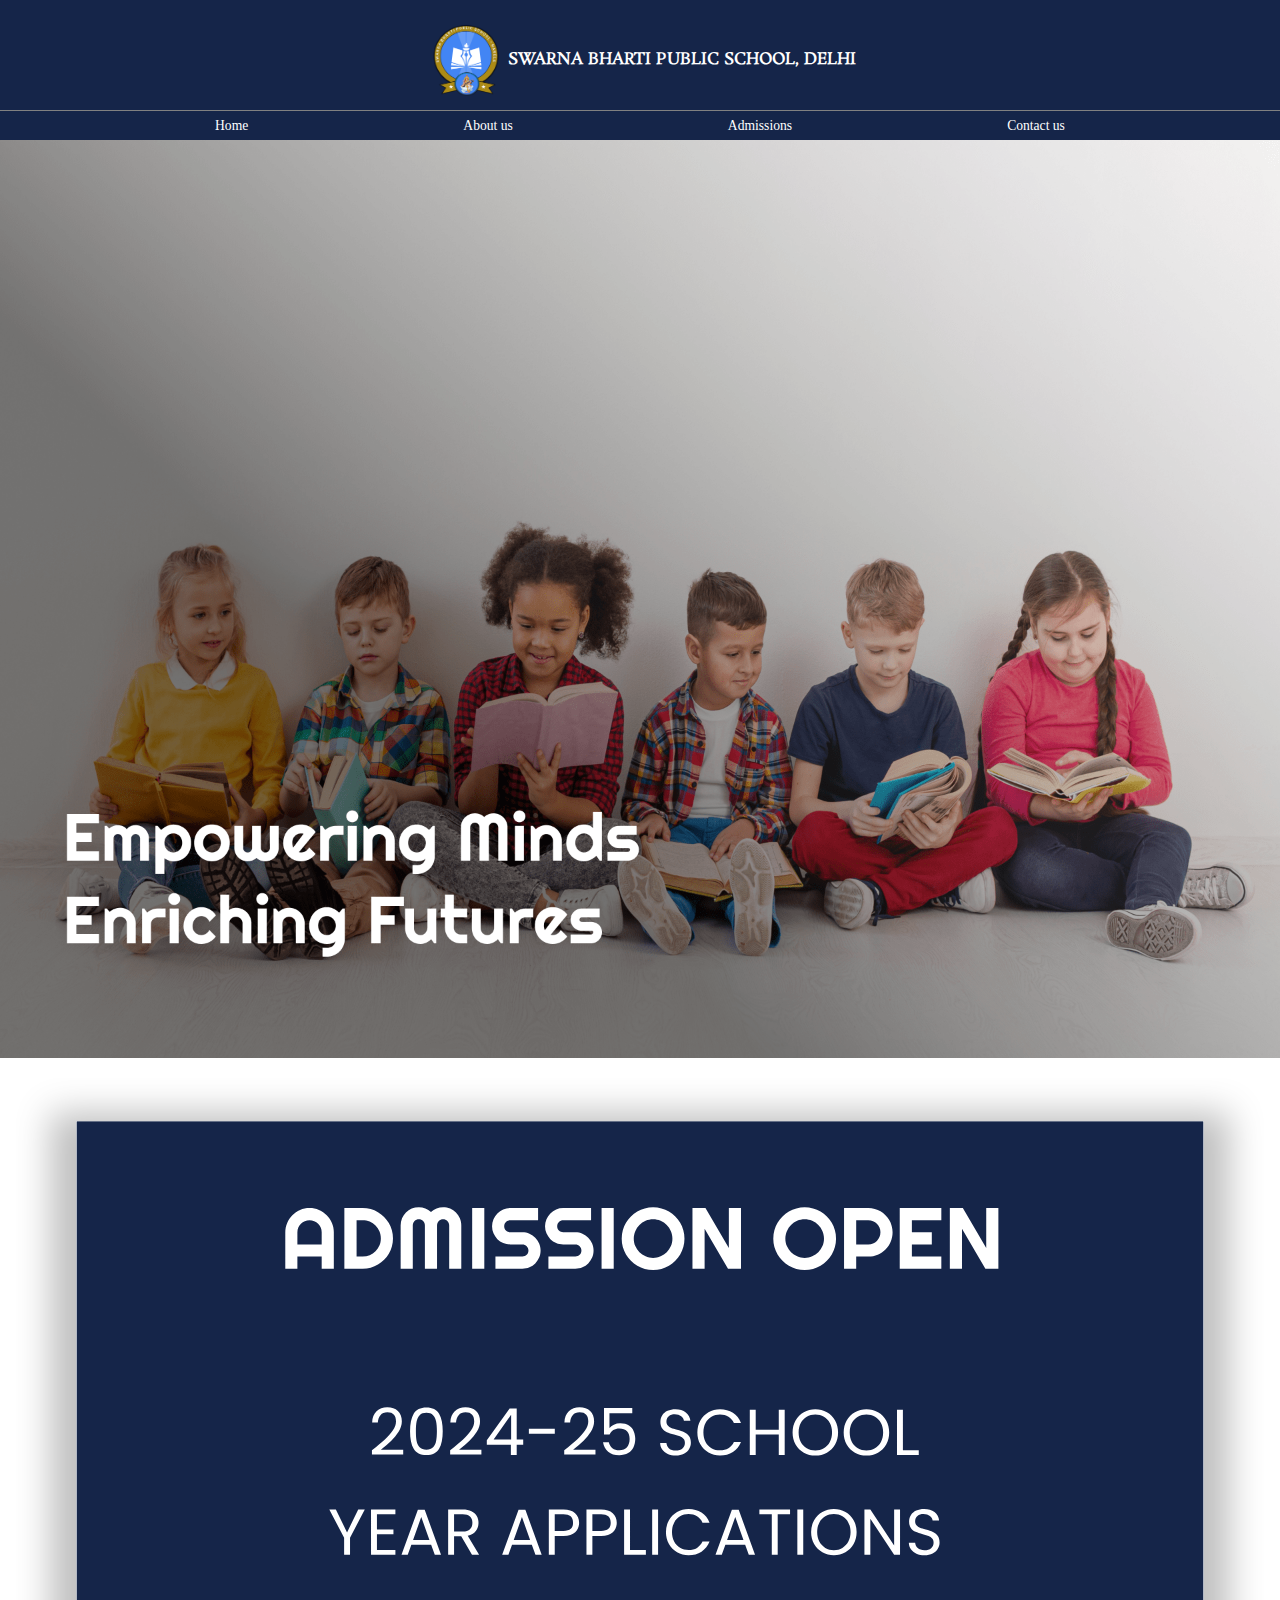
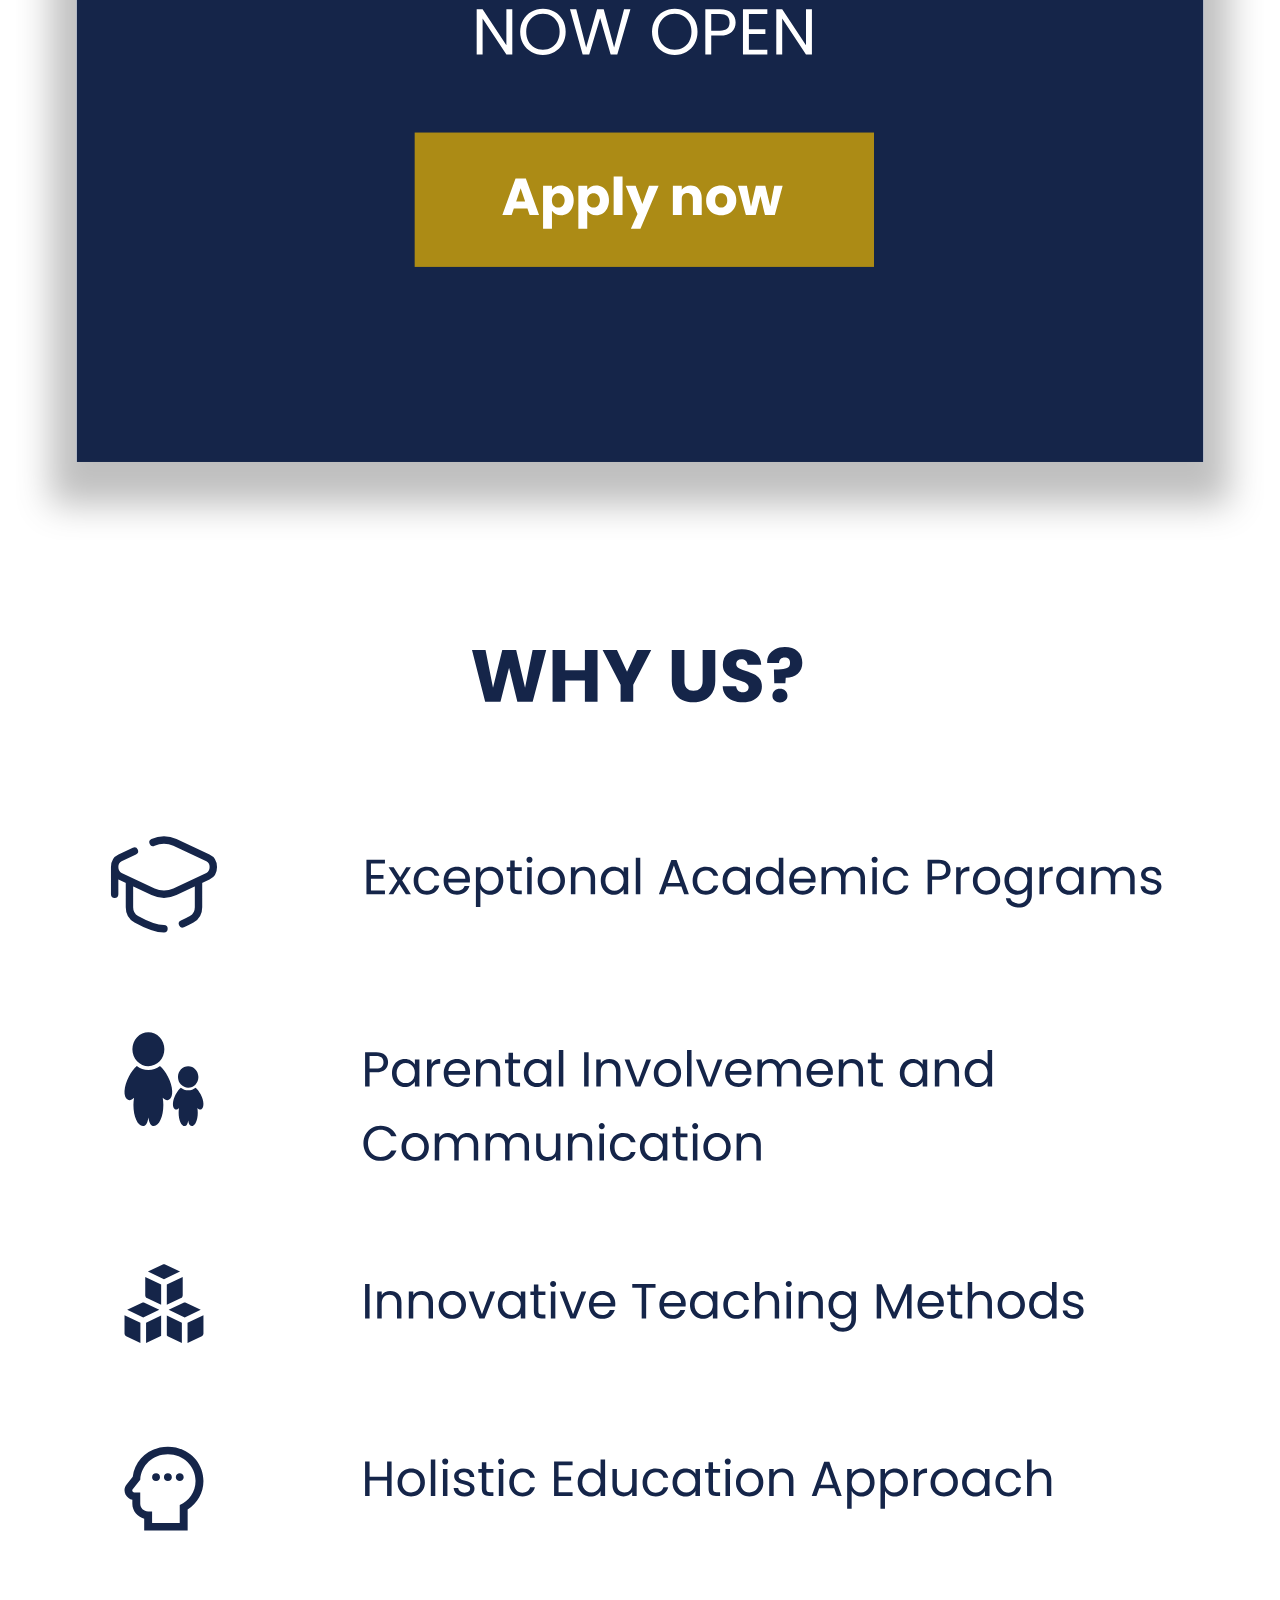
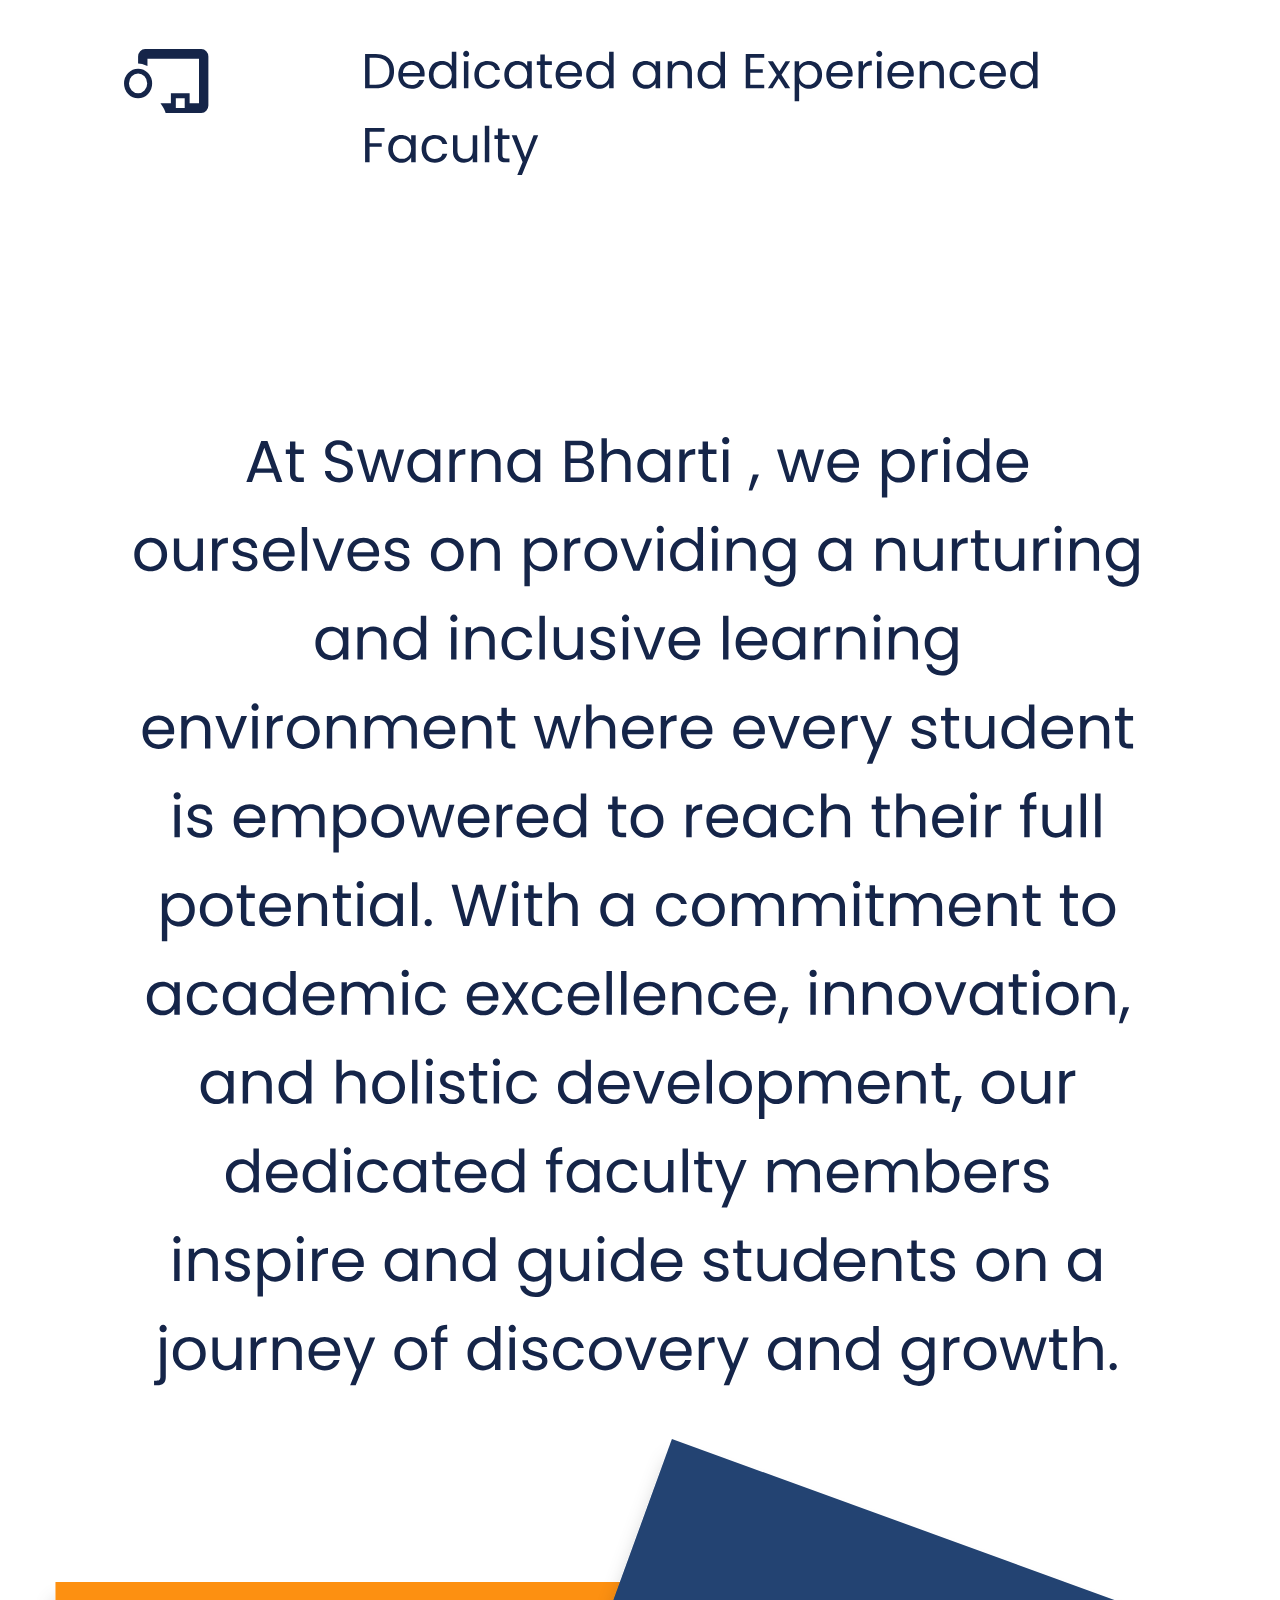
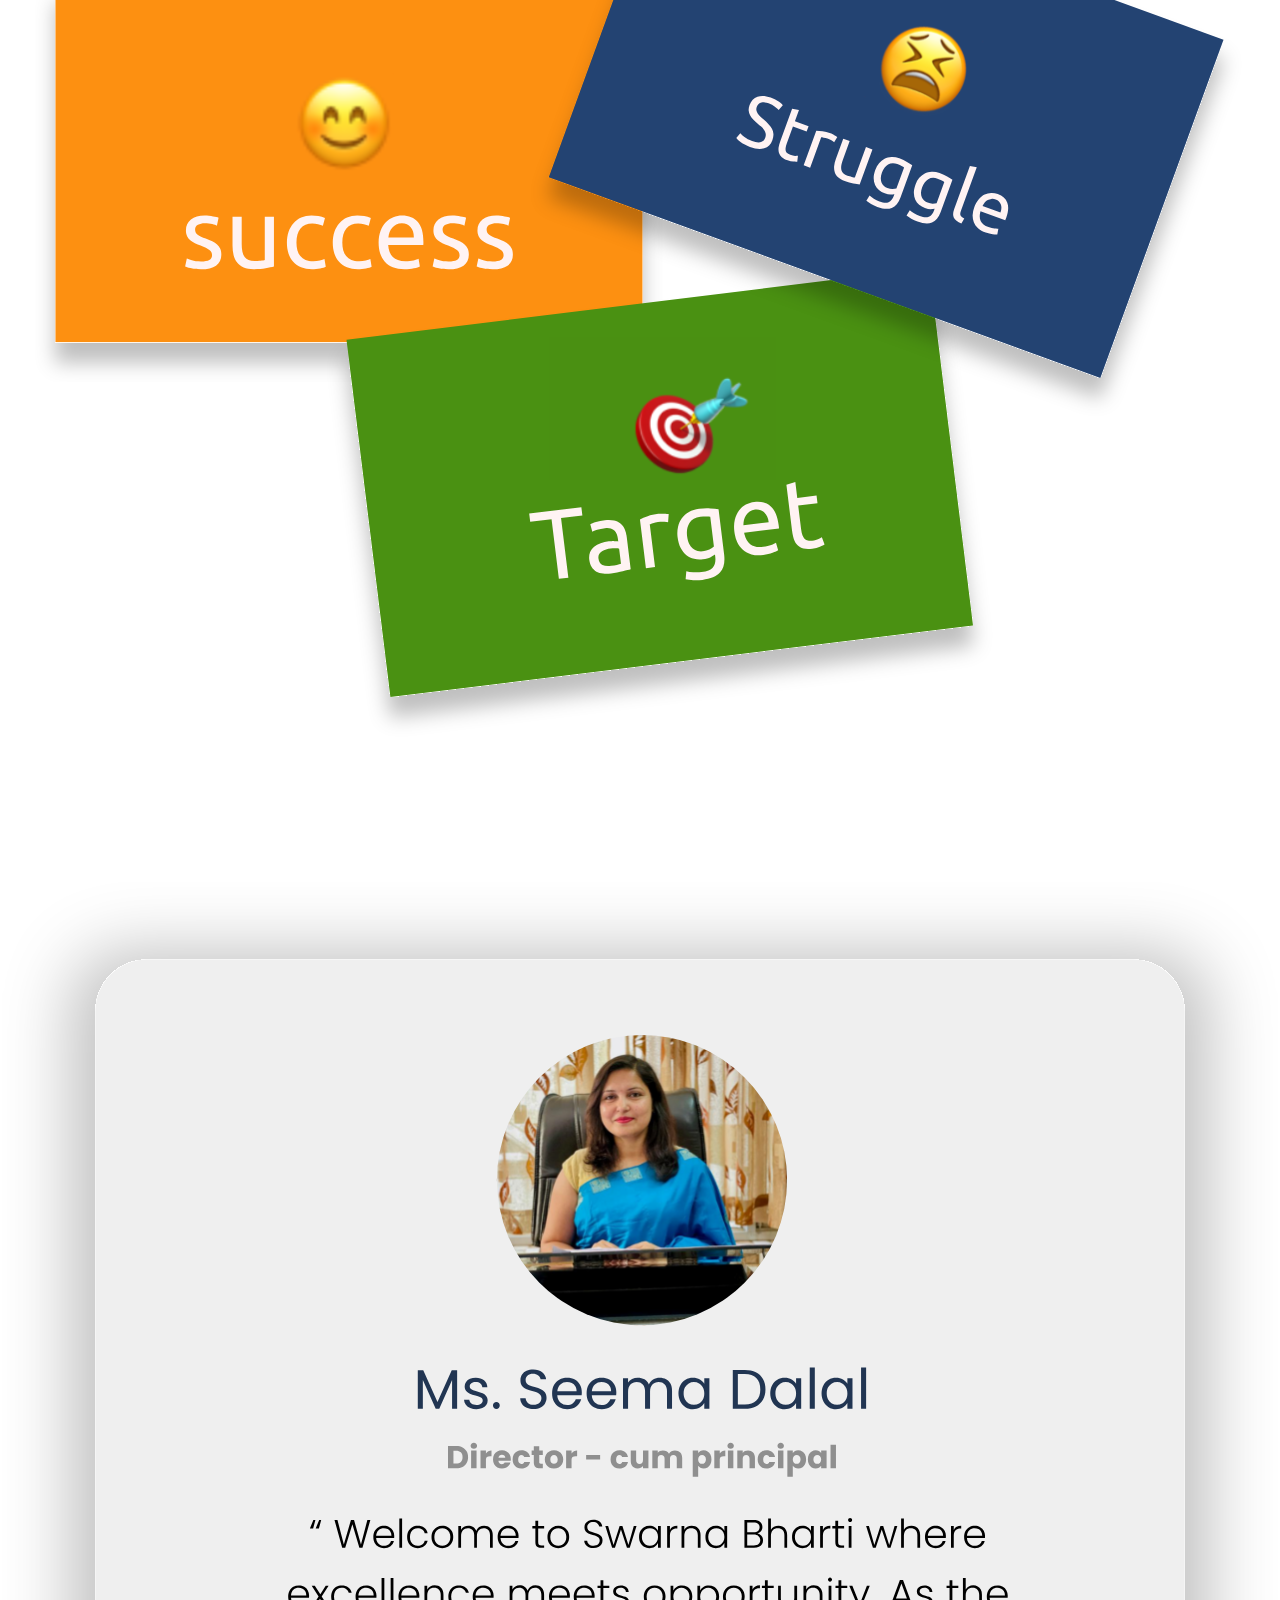
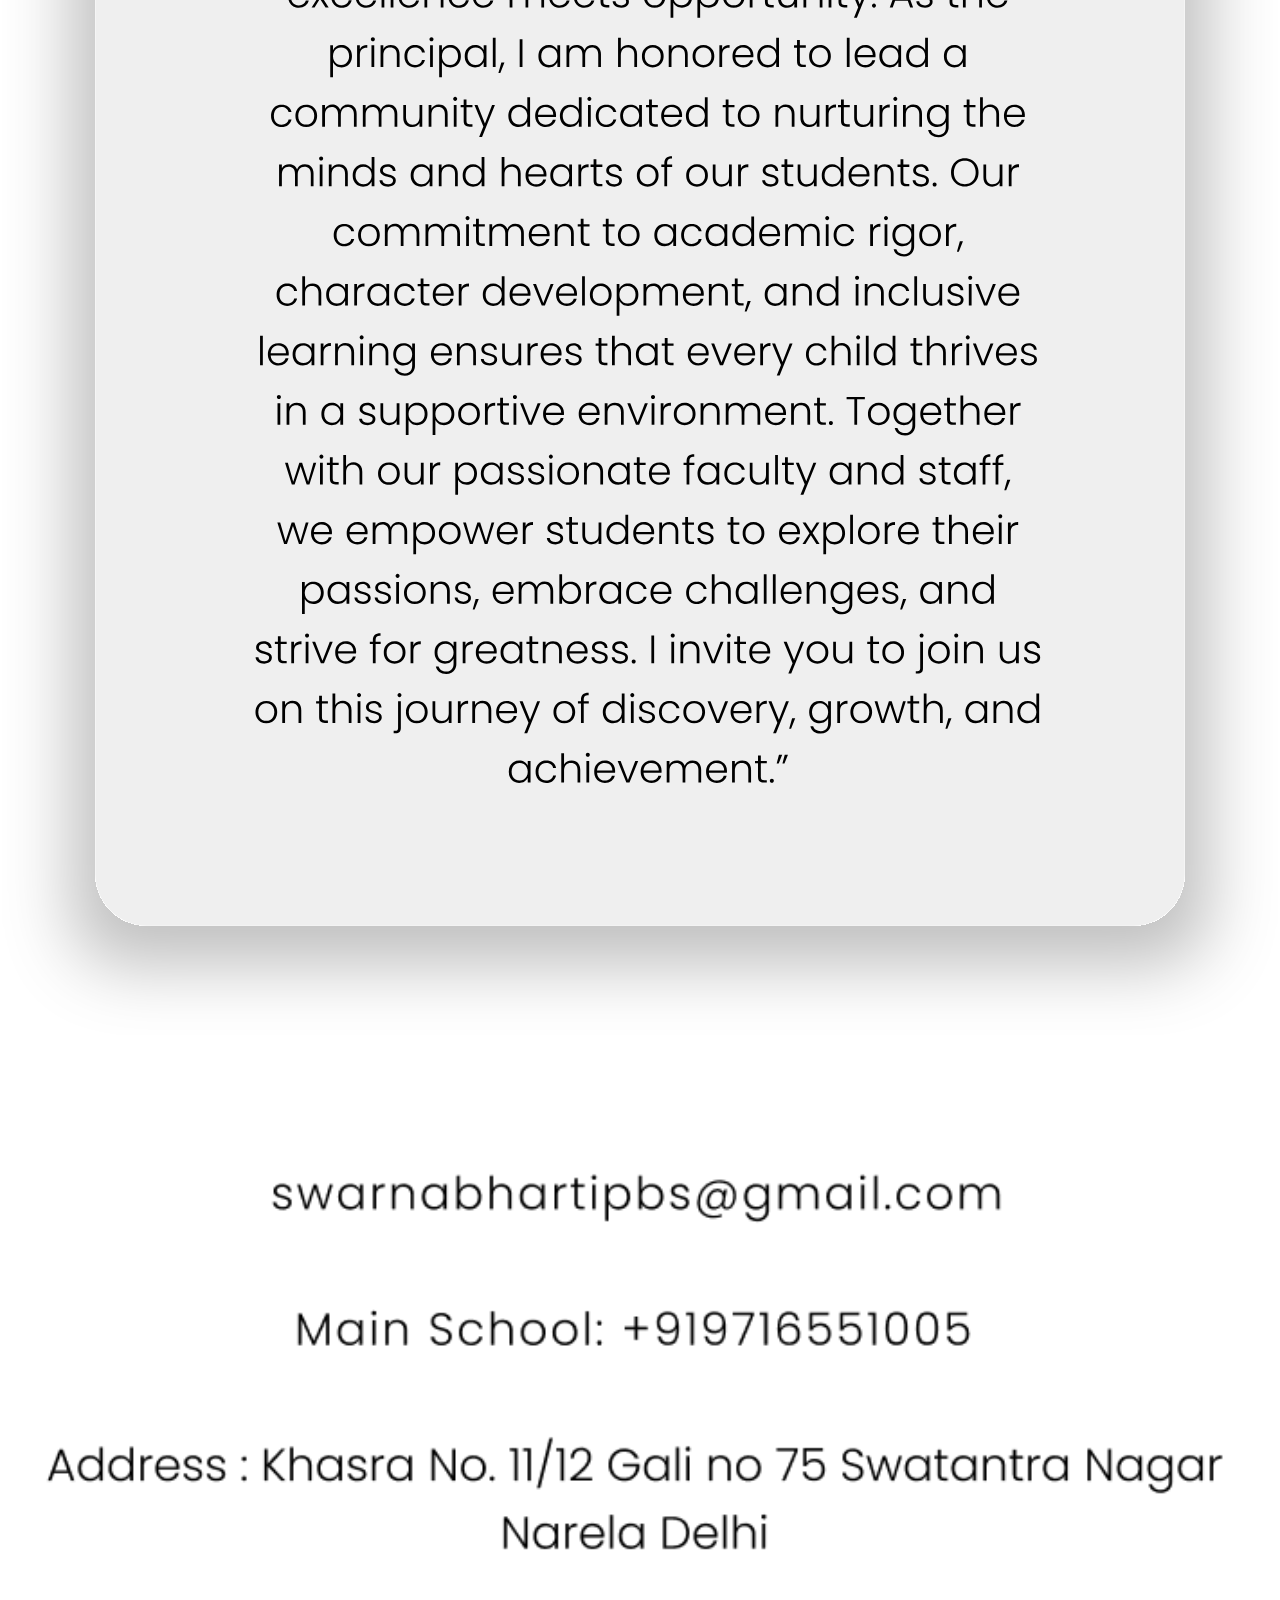
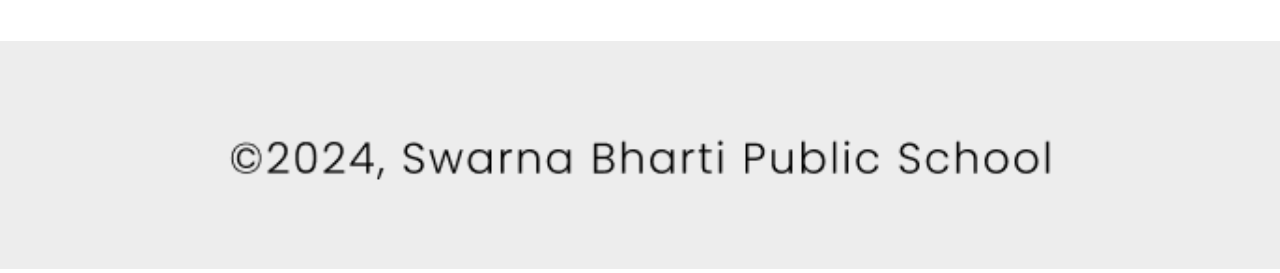
<file: index.html>
<!DOCTYPE html>
<html lang="en">
<head>
    <meta charset="UTF-8">
    <meta name="viewport" content="width=device-width, initial-scale=1.0">
    <title>Home</title>
    <link rel="icon" type="image/png" href="icon.png">
    <link rel="stylesheet" href="index.css">
    <link rel="stylesheet" href="https://cdnjs.cloudflare.com/ajax/libs/font-awesome/6.5.1/css/all.min.css" integrity="sha512-DTOQO9RWCH3ppGqcWaEA1BIZOC6xxalwEsw9c2QQeAIftl+Vegovlnee1c9QX4TctnWMn13TZye+giMm8e2LwA==" crossorigin="anonymous" referrerpolicy="no-referrer" />
    <link rel="preconnect" href="https://fonts.googleapis.com">
    <link rel="preconnect" href="https://fonts.gstatic.com" crossorigin>
    <link href="https://fonts.googleapis.com/css2?family=Rosarivo&display=swap" rel="stylesheet">

</head>
<body>
            
  <section id="load">

    <style>
  

      #load{
      height: 100vh;
      width: 100vw;
      display: flex;
      justify-content: center;
      align-items: center;
      -webkit-animation: fade-in 1.2s cubic-bezier(0.390, 0.575, 0.565, 1.000) both;
    animation: fade-in 1.2s cubic-bezier(0.390, 0.575, 0.565, 1.000) both;

      /* background-color: red; */

}
      
    </style>

    <div class="load" id="load">

        <style>
              @keyframes moveUpDown {
    0% {
      top: 0; /* Start position */
    }
    100% {
      top: 30px; /* End position */
    }

    
  }

  #load{
    position: relative;
    transform: translateY(-20px);
    transform: translateX(-5px);

    animation: moveUpDown 2s ease-in-out infinite alternate; /* Animation properties */
  }
        </style>
        

        <img src="load.png" alt="" height="100px" width="150px"> 


    </div>



     <script>
      
    document.addEventListener('DOMContentLoaded', (event) => {
      const sourceIdNames = ["Rectangle_261_2","Rectangle_262_3","Rectangle_263_4","Rectangle_264_5"];
      
    
      const candidateElement = document.getElementById("Rectangle_264_5")
      candidateElement.addEventListener("animationend", (event) => {
        if (event.animationName === "animation_Rectangle_264_5_flow_5") {
    
          sourceIdNames.forEach((id, index) => {
            const element = document.getElementById(id)
          
            const animation = element.style.animation
          
            element.style.animation =  'none'
            setTimeout(() => {
              element.style.animation = animation
            }, 5) 
          })
        };
      });
    
    })


    document.addEventListener("DOMContentLoaded", function() {
    // Hide the loading screen when all content is loaded
    window.onload = function() {
        document.getElementById("load").style.display = "none";
        document.getElementById("main").style.display = "block";

    };
});

    </script>  


  </section>

  <section id="main">


    <nav>

        <div class="l1">
            <div class="logoholder">
                <img src="icon.png" alt="" height="80px">
            </div>
            <div class="textholder">
                SWARNA BHARTI PUBLIC SCHOOL,   DELHI
            </div>




        </div>
        <div class="l2">
            <ul>

              <a href="/index.html"><li>
                    Home
    
                </li></a>
                <a href="/about.html">
                <li>
                    About us
    
                </li>
              </a>
                <a href="/admissions.html"><li>Admissions</li></a>
                <a href="/contact.html"><li>Contact us</li></a>
    
    
            </ul>

        </div>

       

    </nav>

    <div class="top" id="top">
        <ul>
            <li>
                <img src="1.png" alt="" width="100%">
            </li>
            <li>    
                <img src="2.png" alt="" width="100%">
            </li>
            <li>
                <img src="3.png" alt="" width="100%">
            </li>
            <li>
                <img src="4.png" alt="" width="100%">
            </li>
            <li>
                <img src="5.png" alt="" width="100%">
            </li>
        </ul>



    </div>

    <div class="middle">

        <div class="m1">

          <a href="https://wa.me/+919716551005"> <img src="ad.svg" alt="" width="100%"></a> 

            <img src="ad2.svg" alt="" width="100%">

            <img src="ad3.svg" alt="" width="100%">






           

        </div>
<img src="ad4.svg" alt="" width="100%">

<img src="ad5.svg" alt="" width="100%">

<div class="iconholder">
   <ul>
    <li>
      <i class="fa-brands fa-facebook-f"></i>
    </li>
    <li>
      <i class="fa-brands fa-instagram"></i>
    </li>
   </ul>
</div>


<img src="ad6.svg" alt="" width="100%" id="bottom">


        


      
    </div>


  </section>

    

















    
</body>
</html>
</file>
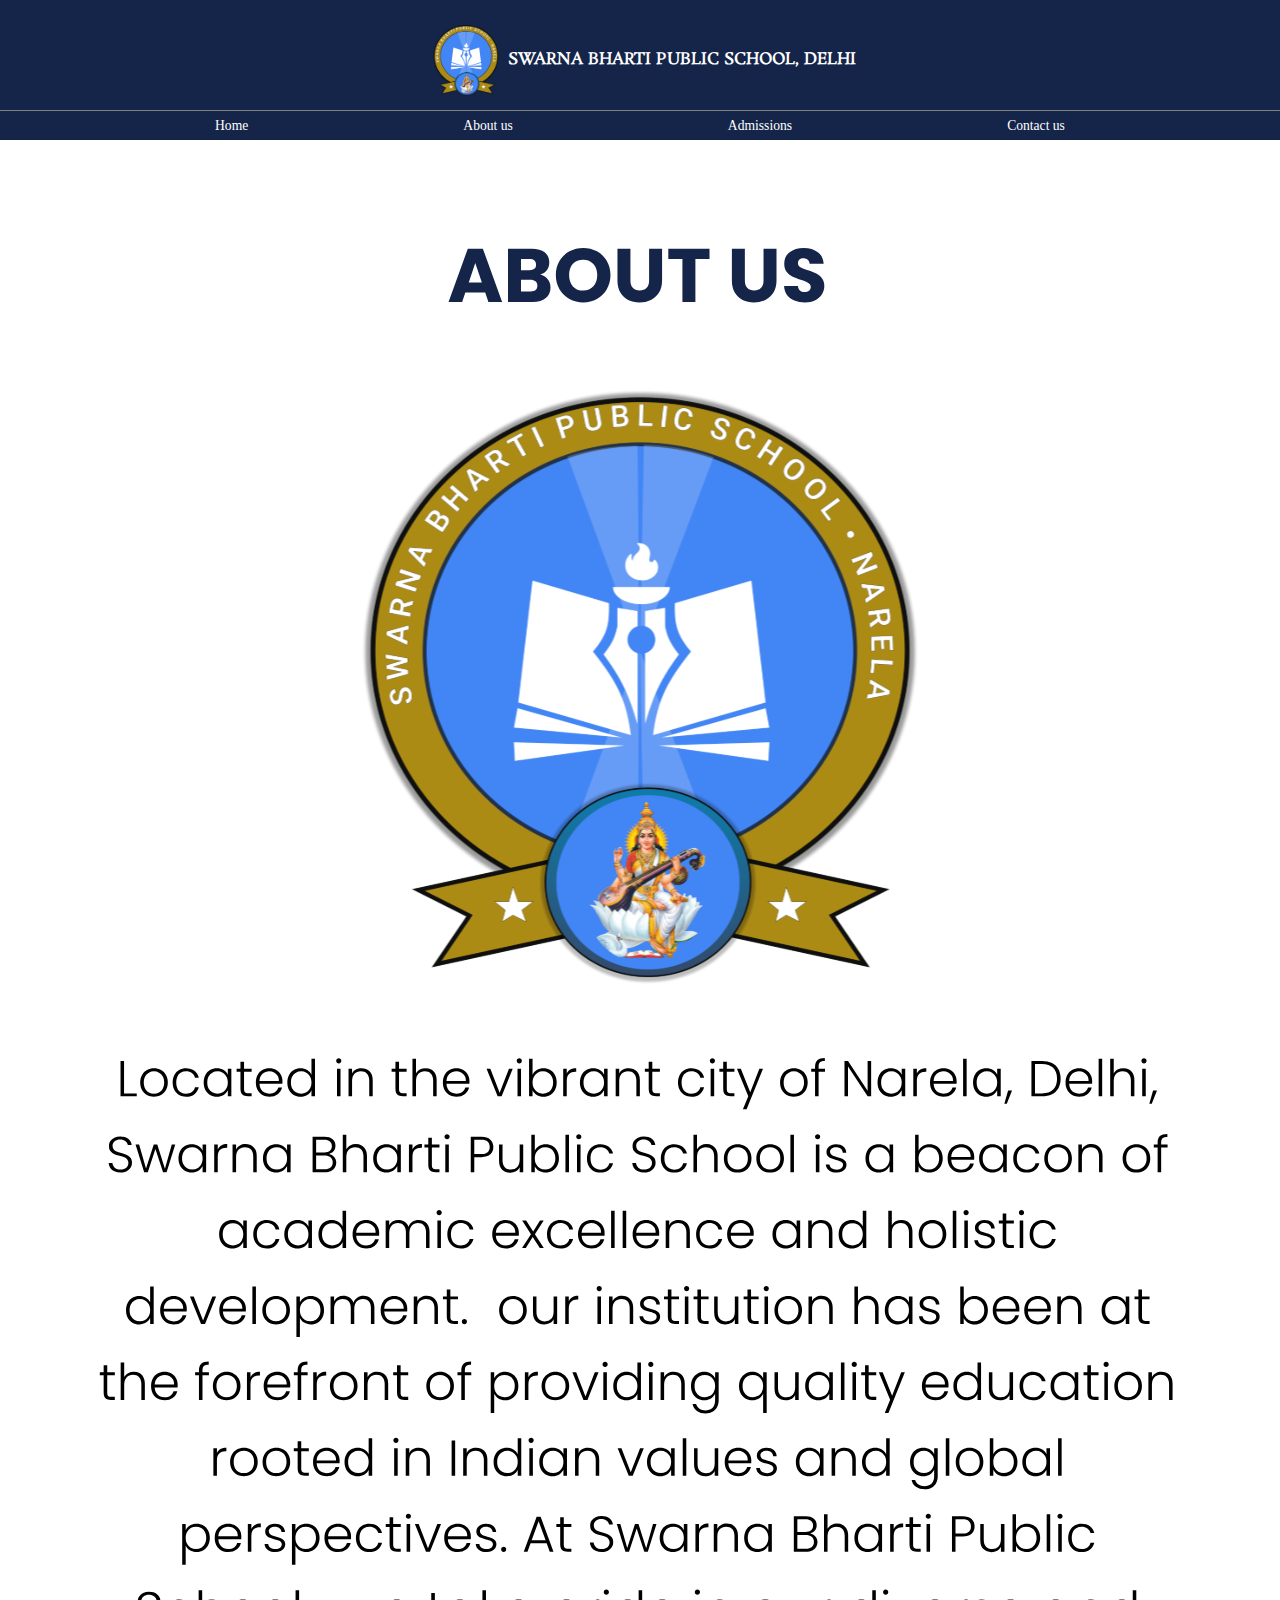
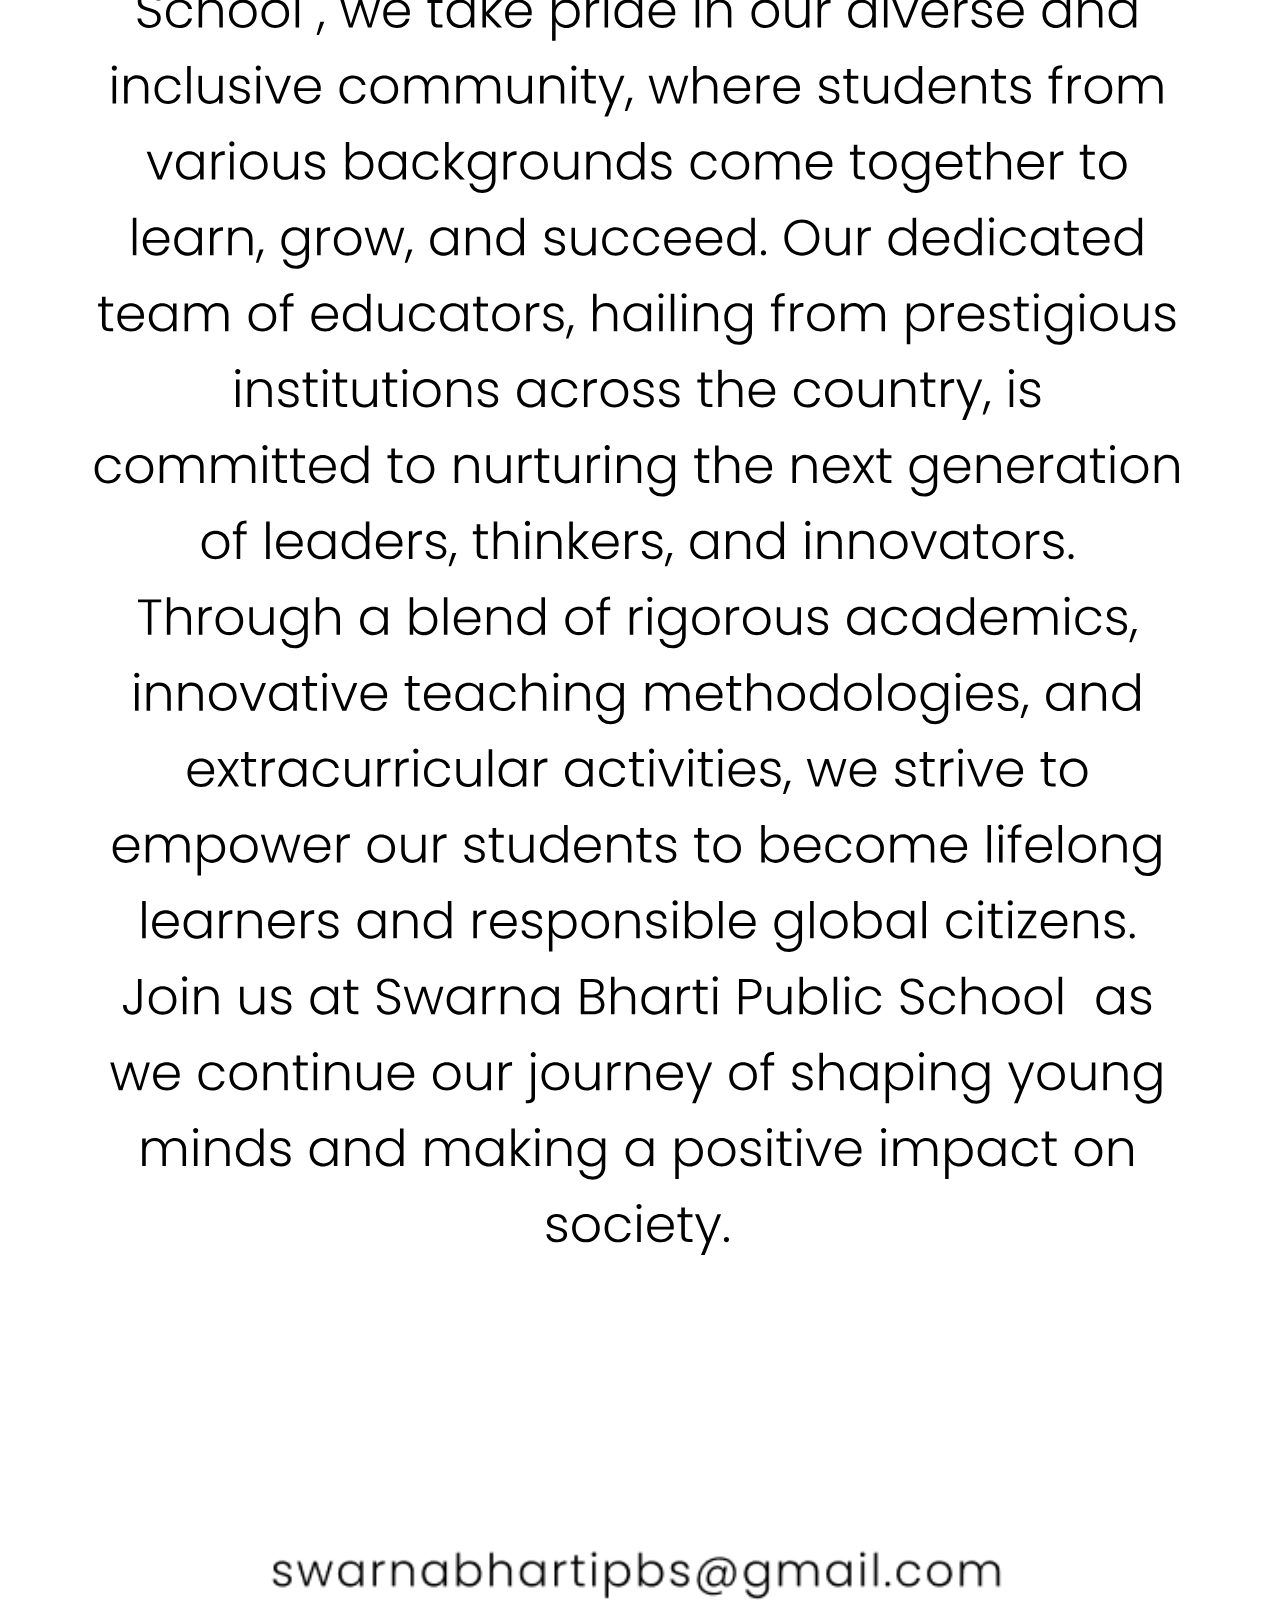
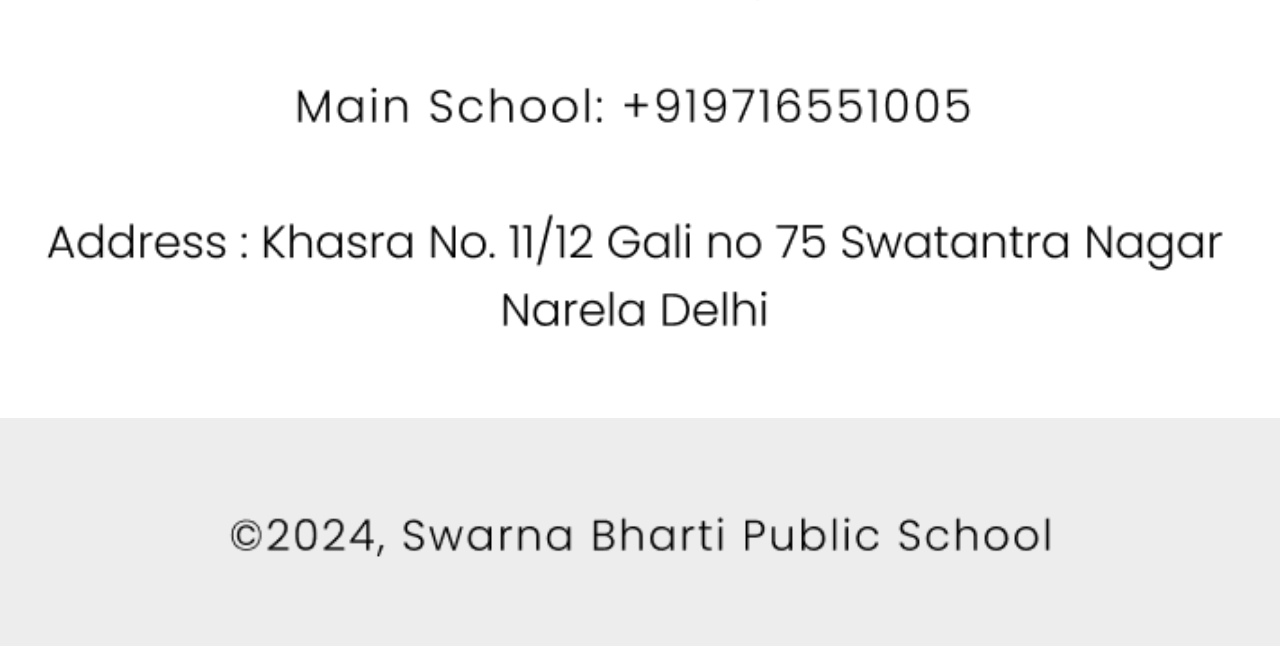
<file: about.html>
<!DOCTYPE html>
<html lang="en">
<head>
    <meta charset="UTF-8">
    <meta name="viewport" content="width=device-width, initial-scale=1.0">
    <title>About Us</title>
    <link rel="icon" type="image/png" href="icon.png">
    <link rel="stylesheet" href="index.css">
    <link rel="stylesheet" href="https://cdnjs.cloudflare.com/ajax/libs/font-awesome/6.5.1/css/all.min.css" integrity="sha512-DTOQO9RWCH3ppGqcWaEA1BIZOC6xxalwEsw9c2QQeAIftl+Vegovlnee1c9QX4TctnWMn13TZye+giMm8e2LwA==" crossorigin="anonymous" referrerpolicy="no-referrer" />
    <link rel="preconnect" href="https://fonts.googleapis.com">
    <link rel="preconnect" href="https://fonts.gstatic.com" crossorigin>
    <link href="https://fonts.googleapis.com/css2?family=Rosarivo&display=swap" rel="stylesheet">

</head>
<body>
            
  <section id="load">

    <style>
  

      #load{
      height: 100vh;
      width: 100vw;
      display: flex;
      justify-content: center;
      align-items: center;
      -webkit-animation: fade-in 1.2s cubic-bezier(0.390, 0.575, 0.565, 1.000) both;
    animation: fade-in 1.2s cubic-bezier(0.390, 0.575, 0.565, 1.000) both;

      /* background-color: red; */

}
      
    </style>

    <div class="load" id="load">

        <style>
              @keyframes moveUpDown {
    0% {
      top: 0; /* Start position */
    }
    100% {
      top: 30px; /* End position */
    }

    
  }

  #load{
    position: relative;
    transform: translateY(-20px);
    transform: translateX(-5px);

    animation: moveUpDown 2s ease-in-out infinite alternate; /* Animation properties */
  }
        </style>
        

        <img src="load.png" alt="" height="100px" width="150px"> 


    </div>



     <script>
      
    document.addEventListener('DOMContentLoaded', (event) => {
      const sourceIdNames = ["Rectangle_261_2","Rectangle_262_3","Rectangle_263_4","Rectangle_264_5"];
      
    
      const candidateElement = document.getElementById("Rectangle_264_5")
      candidateElement.addEventListener("animationend", (event) => {
        if (event.animationName === "animation_Rectangle_264_5_flow_5") {
    
          sourceIdNames.forEach((id, index) => {
            const element = document.getElementById(id)
          
            const animation = element.style.animation
          
            element.style.animation =  'none'
            setTimeout(() => {
              element.style.animation = animation
            }, 5) 
          })
        };
      });
    
    })


    document.addEventListener("DOMContentLoaded", function() {
    // Hide the loading screen when all content is loaded
    window.onload = function() {
        document.getElementById("load").style.display = "none";
        document.getElementById("main").style.display = "block";

    };
});

    </script>  


  </section>

  <section id="main">


    <nav>

        <div class="l1">
            <div class="logoholder">
                <img src="icon.png" alt="" height="80px">
            </div>
            <div class="textholder">
                SWARNA BHARTI PUBLIC SCHOOL,   DELHI
            </div>




        </div>
        <div class="l2">
            <ul>

             <a href="/index.html"><li>
                    Home
    
                </li></a>
                <a href="/about.html">
                <li>
                    About us
    
                </li>
              </a>
                <a href="/admissions.html"><li>Admissions</li></a>
                <a href="/contact.html"><li>Contact us</li></a>
    
    
    
            </ul>

        </div>

       

    </nav>


<img src="ad7.svg" alt="" width="100%">

<img src="ad5.svg" alt="" width="100%">

<div class="iconholder">
   <ul>
    <li>
      <i class="fa-brands fa-facebook-f"></i>
    </li>
    <li>
      <i class="fa-brands fa-instagram"></i>
    </li>
   </ul>
</div>


<img src="ad6.svg" alt="" width="100%" id="bottom">


        


      
    </div>


  </section>
</file>
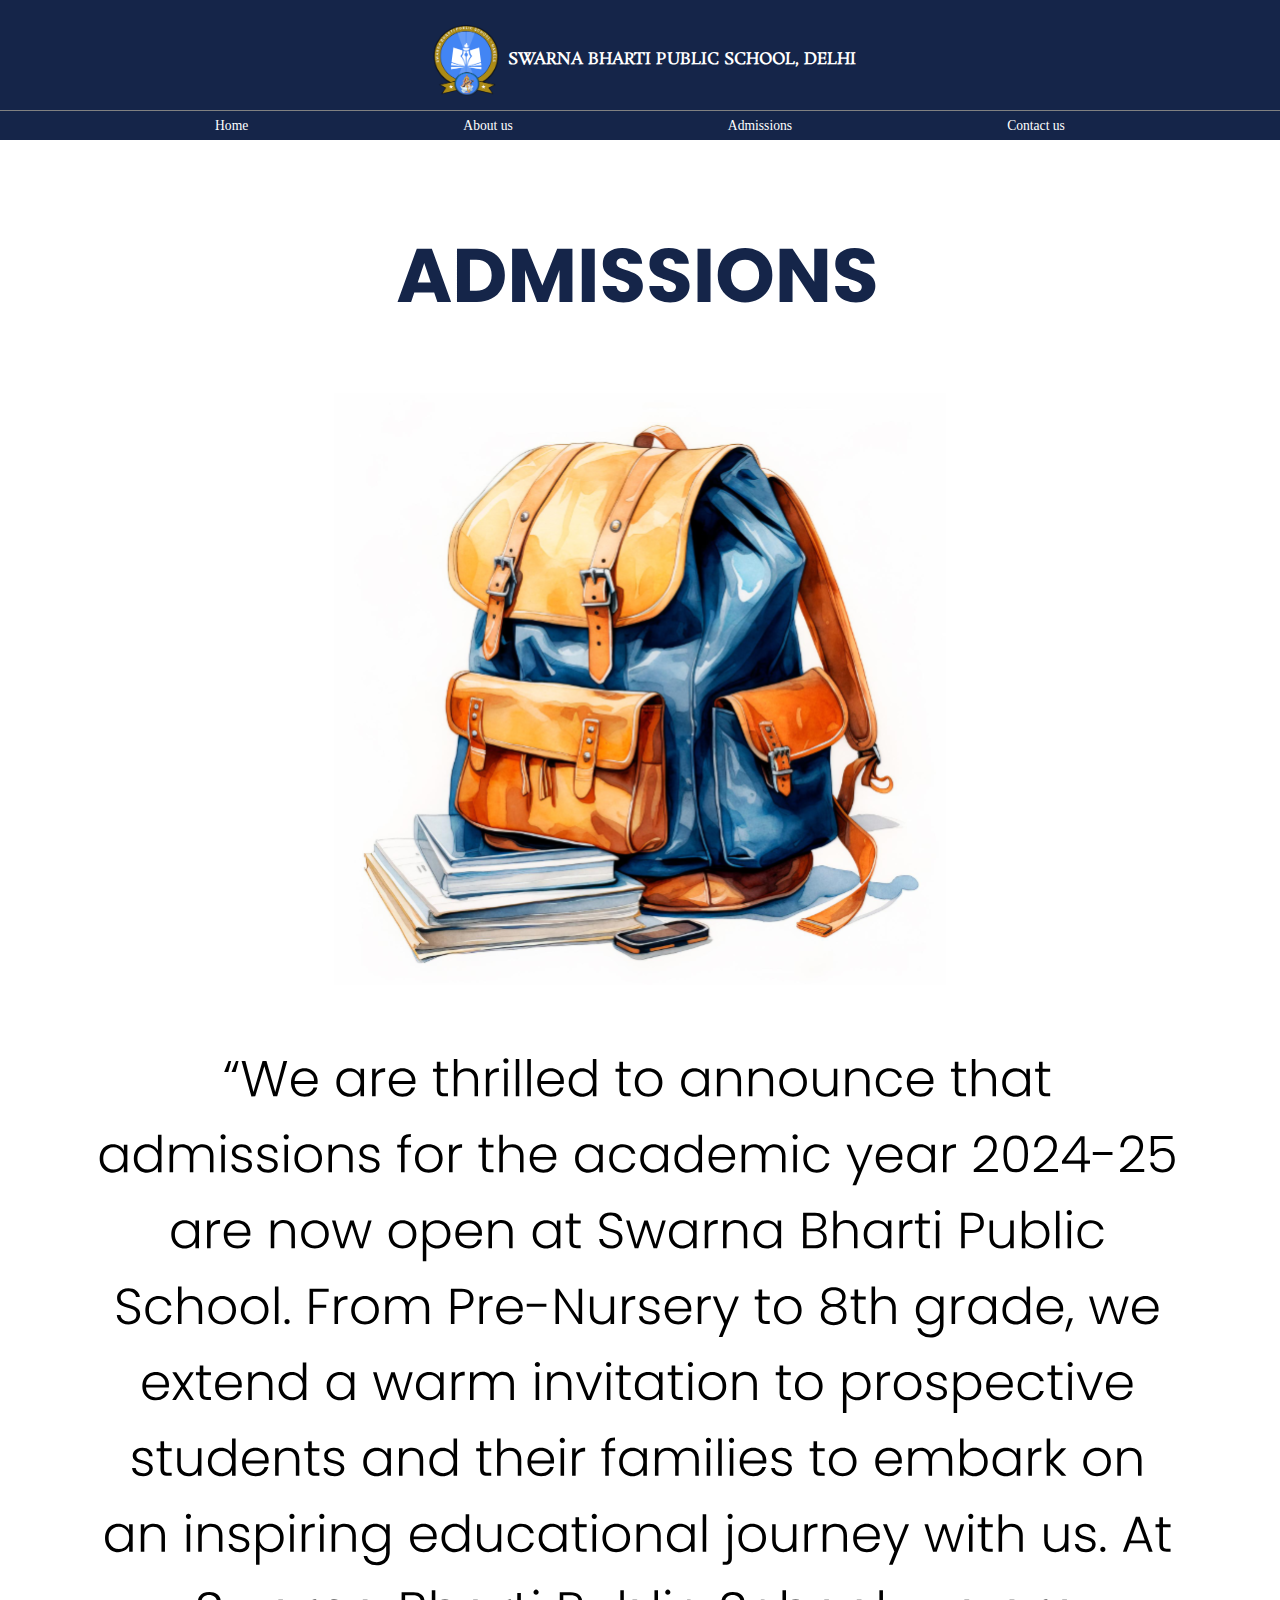
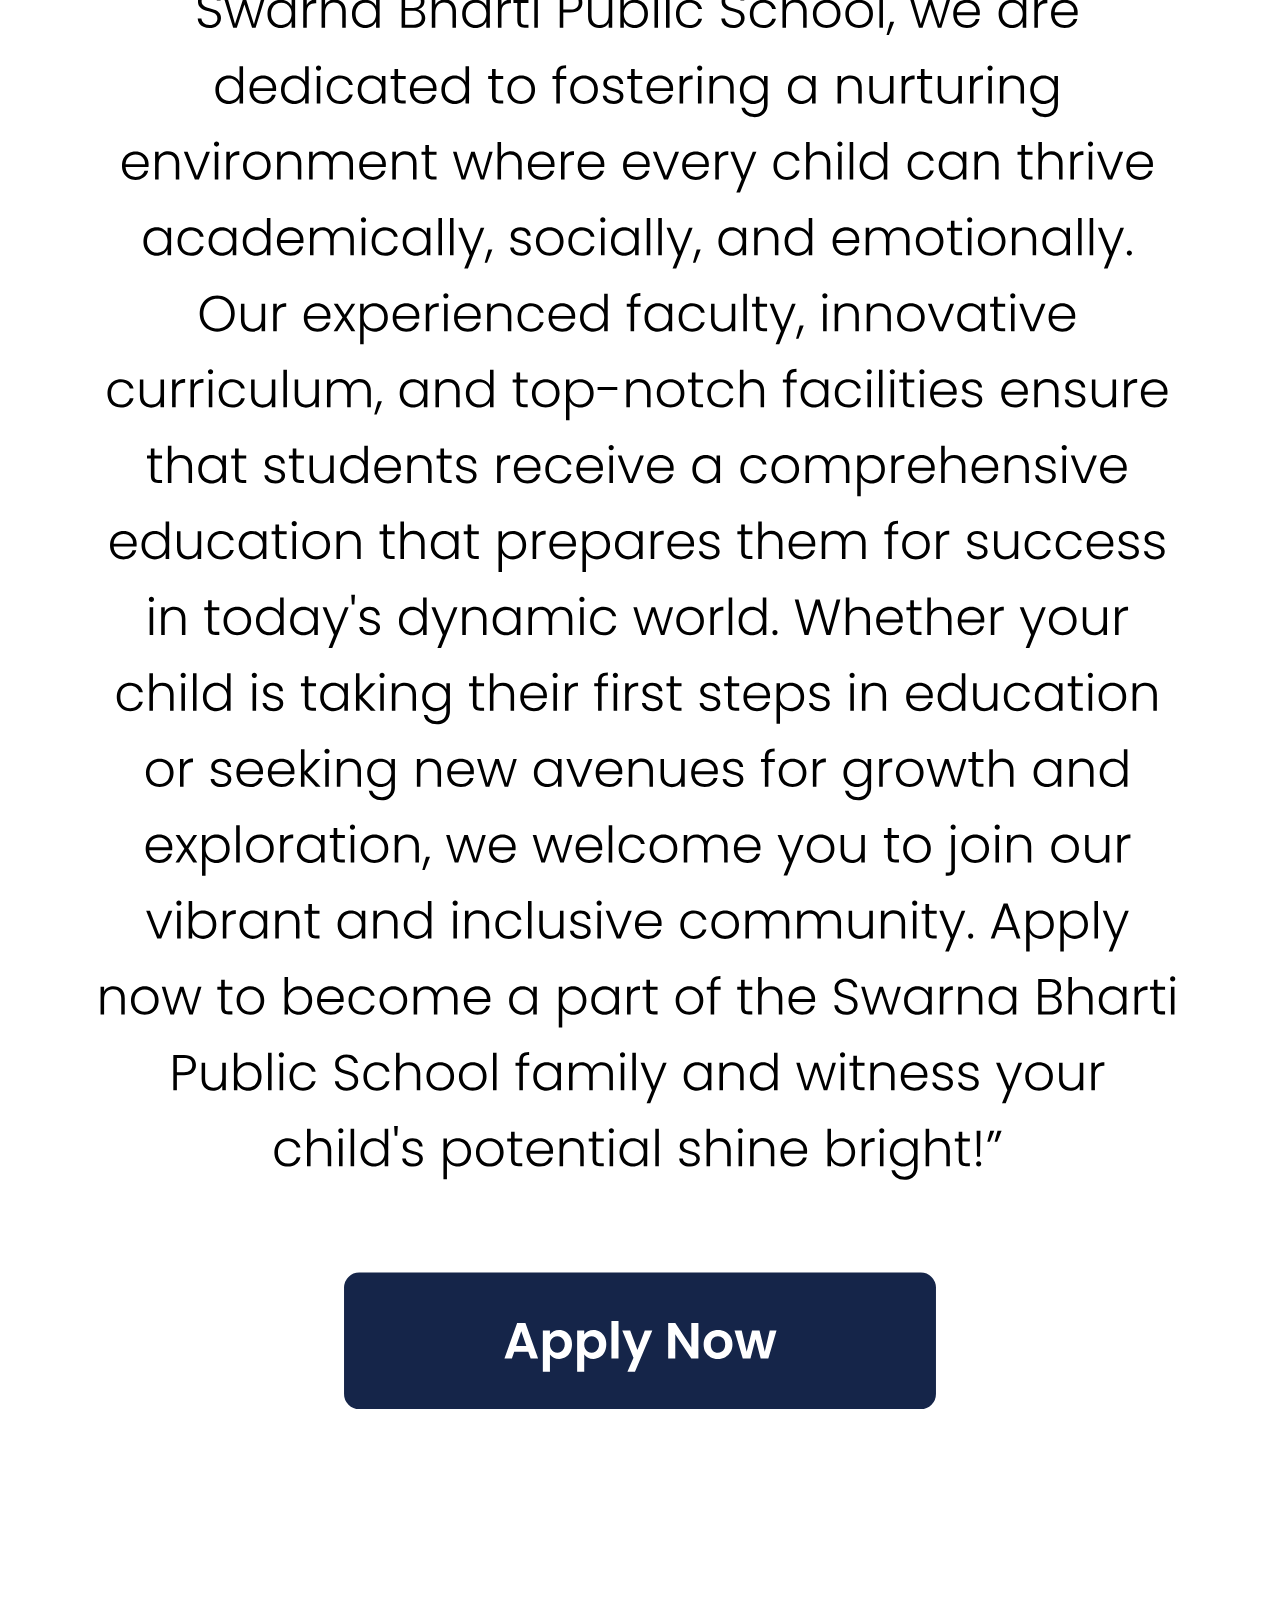
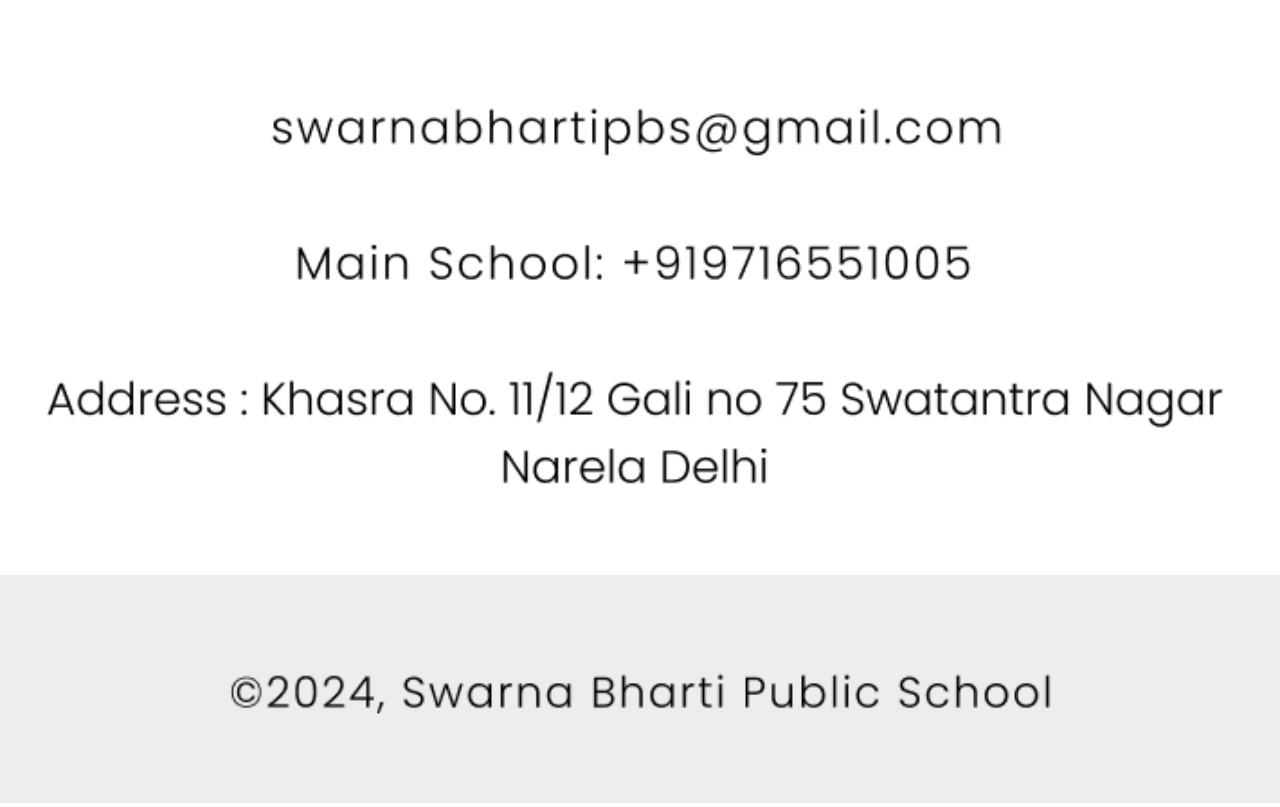
<file: admissions.html>
<!DOCTYPE html>
<html lang="en">
<head>
    <meta charset="UTF-8">
    <meta name="viewport" content="width=device-width, initial-scale=1.0">
    <title>Admissions</title>
    <link rel="icon" type="image/png" href="icon.png">
    <link rel="stylesheet" href="index.css">
    <link rel="stylesheet" href="https://cdnjs.cloudflare.com/ajax/libs/font-awesome/6.5.1/css/all.min.css" integrity="sha512-DTOQO9RWCH3ppGqcWaEA1BIZOC6xxalwEsw9c2QQeAIftl+Vegovlnee1c9QX4TctnWMn13TZye+giMm8e2LwA==" crossorigin="anonymous" referrerpolicy="no-referrer" />
    <link rel="preconnect" href="https://fonts.googleapis.com">
    <link rel="preconnect" href="https://fonts.gstatic.com" crossorigin>
    <link href="https://fonts.googleapis.com/css2?family=Rosarivo&display=swap" rel="stylesheet">

</head>
<body>
            
  <section id="load">

    <style>
  

      #load{
      height: 100vh;
      width: 100vw;
      display: flex;
      justify-content: center;
      align-items: center;
      -webkit-animation: fade-in 1.2s cubic-bezier(0.390, 0.575, 0.565, 1.000) both;
    animation: fade-in 1.2s cubic-bezier(0.390, 0.575, 0.565, 1.000) both;

      /* background-color: red; */

}
      
    </style>

    <div class="load" id="load">

        <style>
              @keyframes moveUpDown {
    0% {
      top: 0; /* Start position */
    }
    100% {
      top: 30px; /* End position */
    }

    
  }

  #load{
    position: relative;
    transform: translateY(-20px);
    transform: translateX(-5px);

    animation: moveUpDown 2s ease-in-out infinite alternate; /* Animation properties */
  }
        </style>
        

        <img src="load.png" alt="" height="100px" width="150px"> 


    </div>



     <script>
      
    document.addEventListener('DOMContentLoaded', (event) => {
      const sourceIdNames = ["Rectangle_261_2","Rectangle_262_3","Rectangle_263_4","Rectangle_264_5"];
      
    
      const candidateElement = document.getElementById("Rectangle_264_5")
      candidateElement.addEventListener("animationend", (event) => {
        if (event.animationName === "animation_Rectangle_264_5_flow_5") {
    
          sourceIdNames.forEach((id, index) => {
            const element = document.getElementById(id)
          
            const animation = element.style.animation
          
            element.style.animation =  'none'
            setTimeout(() => {
              element.style.animation = animation
            }, 5) 
          })
        };
      });
    
    })


    document.addEventListener("DOMContentLoaded", function() {
    // Hide the loading screen when all content is loaded
    window.onload = function() {
        document.getElementById("load").style.display = "none";
        document.getElementById("main").style.display = "block";

    };
});

    </script>  


  </section>

  <section id="main">


    <nav>

        <div class="l1">
            <div class="logoholder">
                <img src="icon.png" alt="" height="80px">
            </div>
            <div class="textholder">
                SWARNA BHARTI PUBLIC SCHOOL,   DELHI
            </div>




        </div>
        <div class="l2">
            <ul>

               <a href="/index.html"><li>
                    Home
    
                </li></a>
                <a href="/about.html">
                <li>
                    About us
    
                </li>
              </a>
                <a href="/admissions.html"><li>Admissions</li></a>
                <a href="/contact.html"><li>Contact us</li></a>
    
            </ul>

        </div>

       

    </nav>

    <a href="https://wa.me/+919716551005">
<img src="ad8.svg" alt="" width="100%">
    </a>


<img src="ad5.svg" alt="" width="100%">

<div class="iconholder">
   <ul>
    <li>
      <i class="fa-brands fa-facebook-f"></i>
    </li>
    <li>
      <i class="fa-brands fa-instagram"></i>
    </li>
   </ul>
</div>


<img src="ad6.svg" alt="" width="100%" id="bottom">


        


      
    </div>


  </section>
</file>
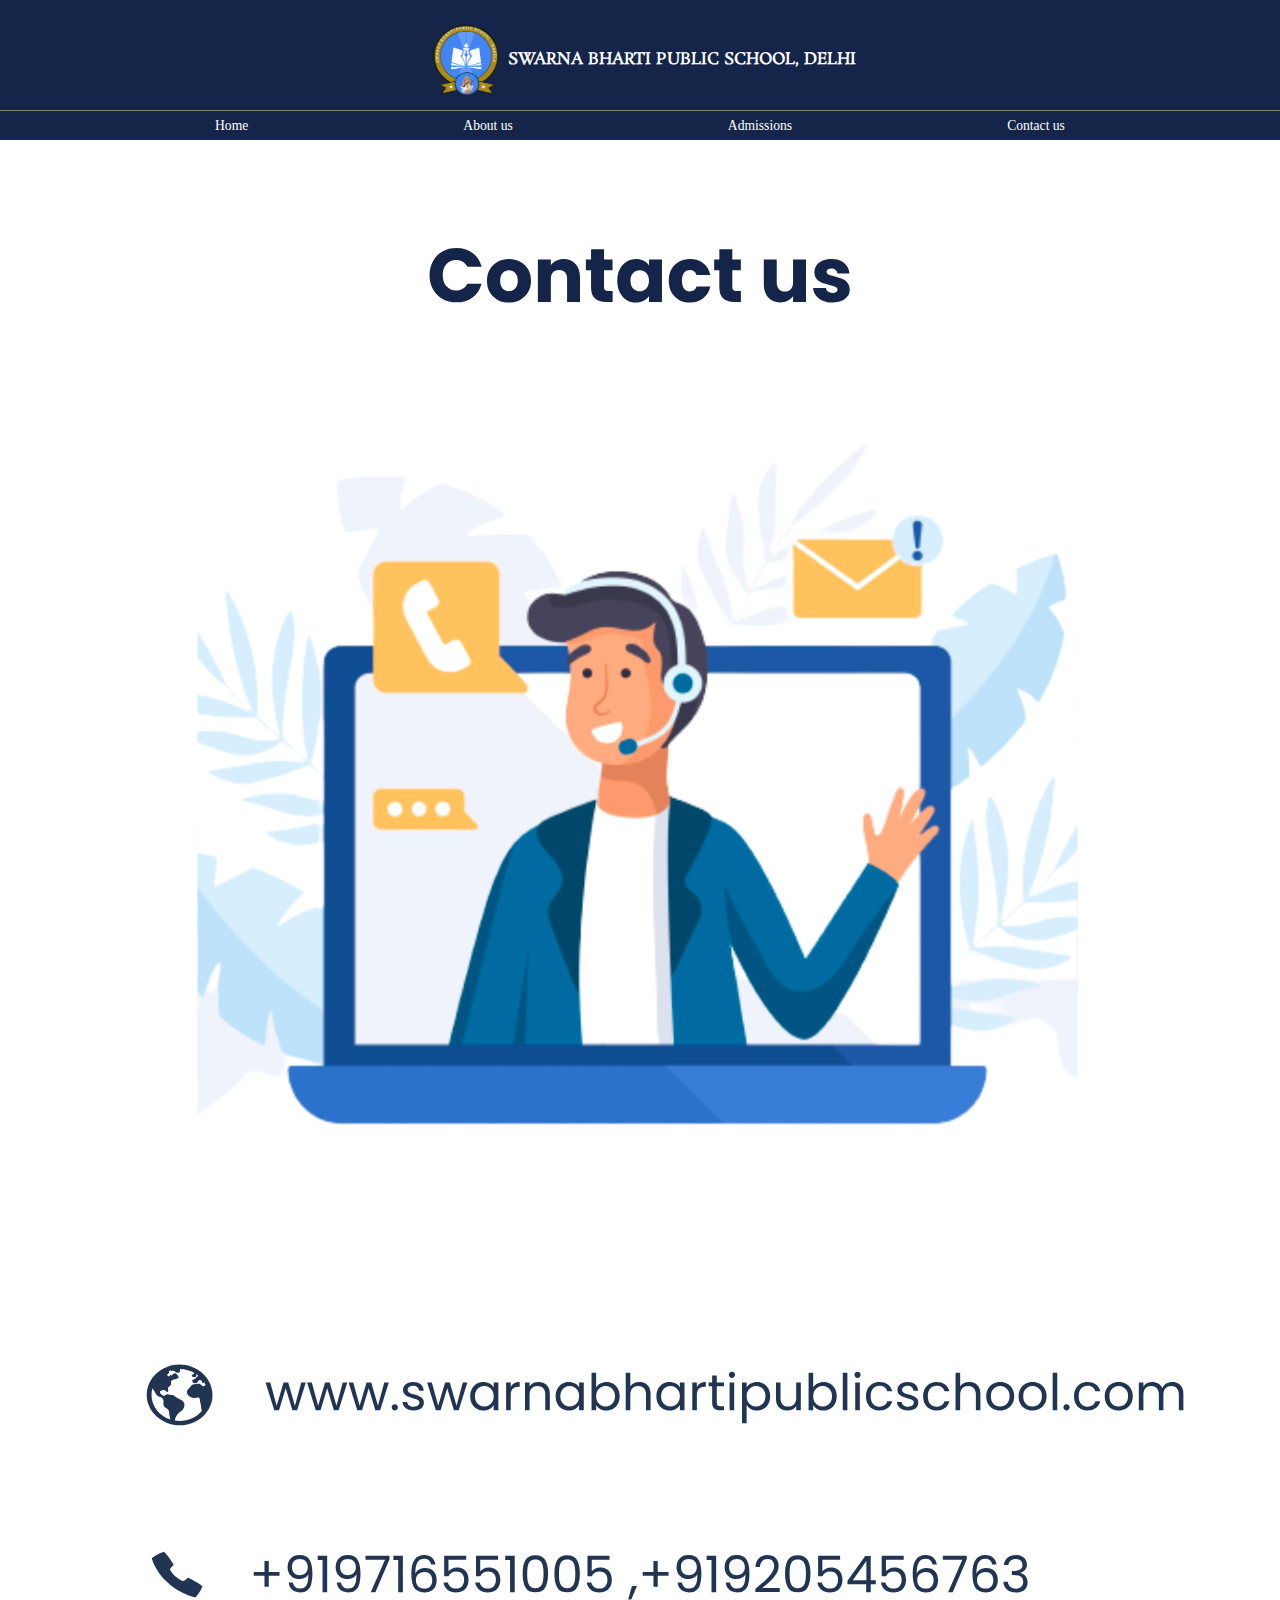
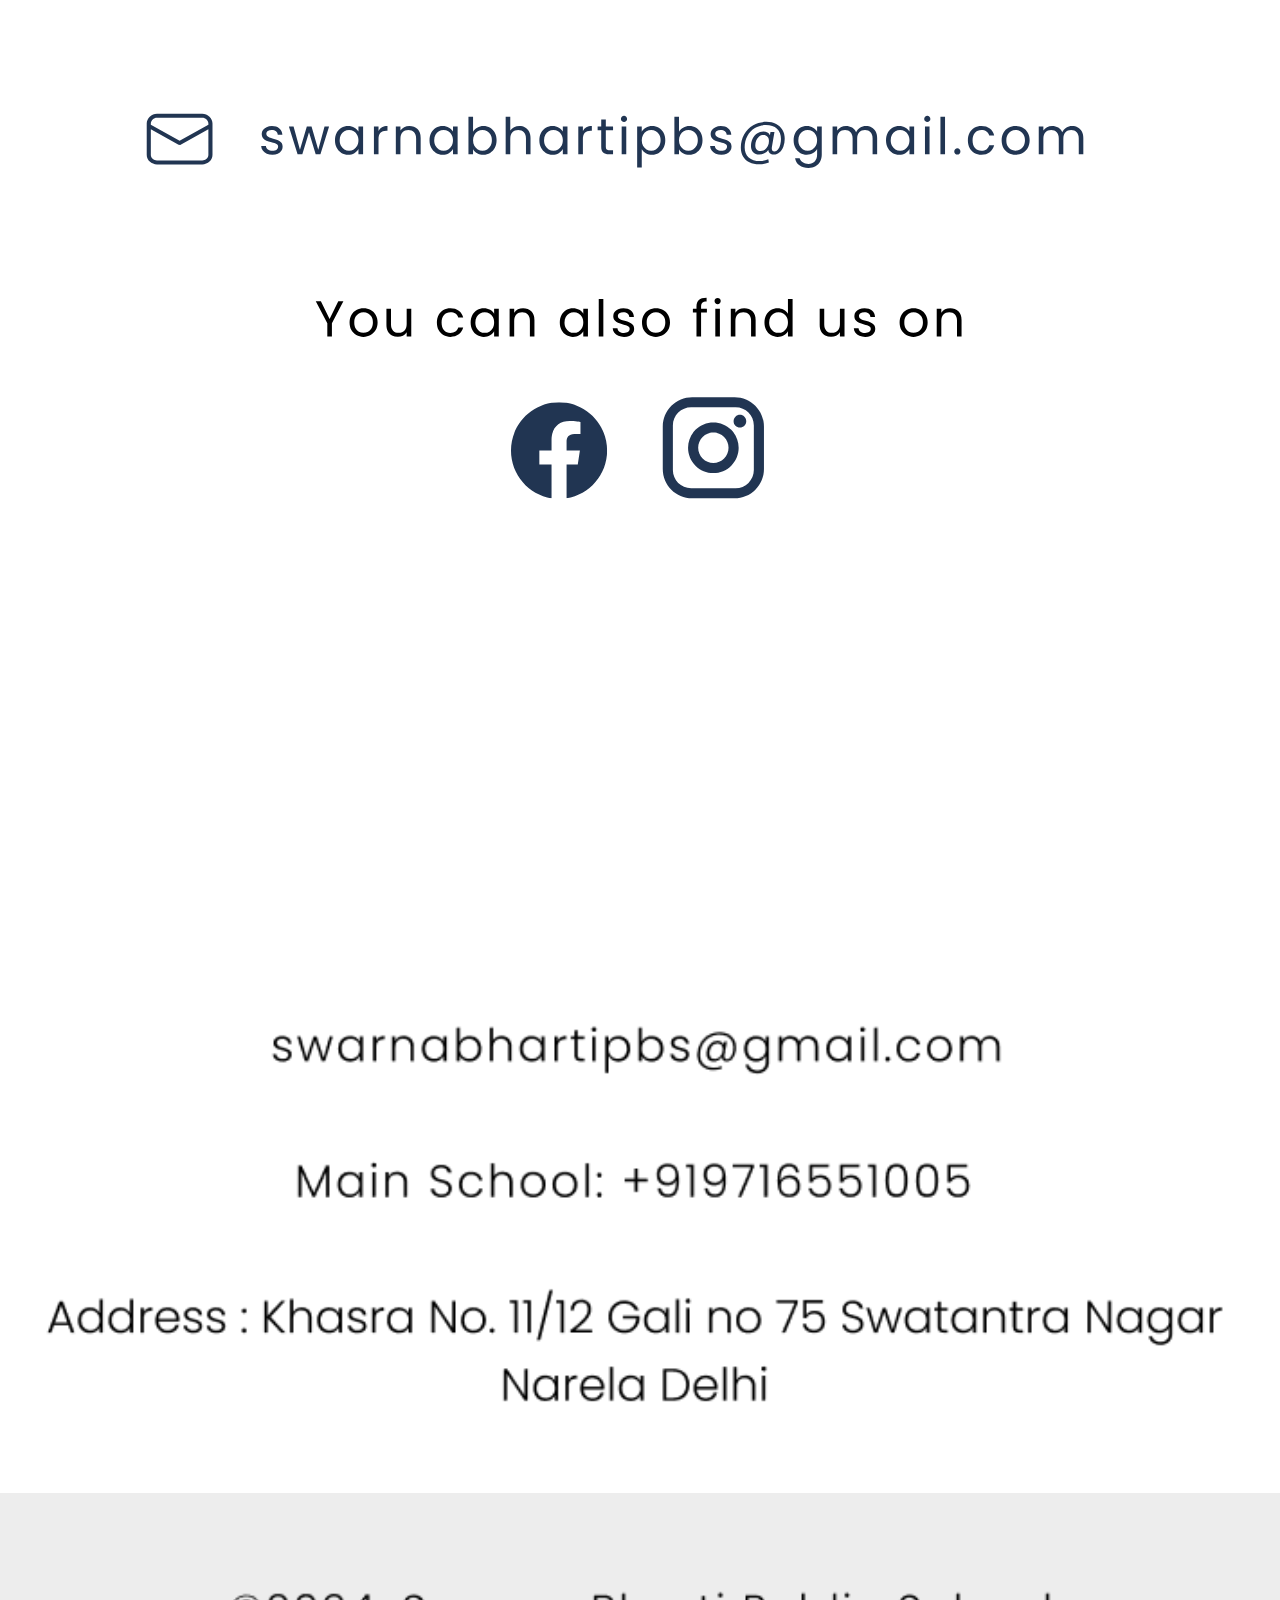
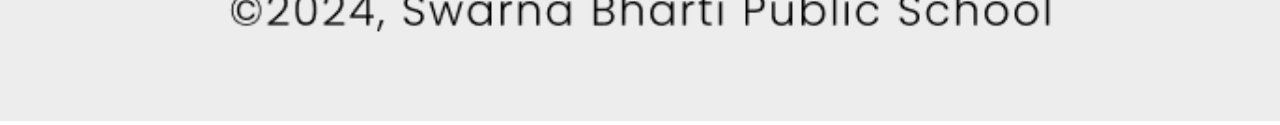
<file: contact.html>
<!DOCTYPE html>
<html lang="en">
<head>
    <meta charset="UTF-8">
    <meta name="viewport" content="width=device-width, initial-scale=1.0">
    <title>Contact Us</title>
    <link rel="icon" type="image/png" href="icon.png">
    <link rel="stylesheet" href="index.css">
    <link rel="stylesheet" href="https://cdnjs.cloudflare.com/ajax/libs/font-awesome/6.5.1/css/all.min.css" integrity="sha512-DTOQO9RWCH3ppGqcWaEA1BIZOC6xxalwEsw9c2QQeAIftl+Vegovlnee1c9QX4TctnWMn13TZye+giMm8e2LwA==" crossorigin="anonymous" referrerpolicy="no-referrer" />
    <link rel="preconnect" href="https://fonts.googleapis.com">
    <link rel="preconnect" href="https://fonts.gstatic.com" crossorigin>
    <link href="https://fonts.googleapis.com/css2?family=Rosarivo&display=swap" rel="stylesheet">

</head>
<body>
            
  <section id="load">

    <style>
  

      #load{
      height: 100vh;
      width: 100vw;
      display: flex;
      justify-content: center;
      align-items: center;
      -webkit-animation: fade-in 1.2s cubic-bezier(0.390, 0.575, 0.565, 1.000) both;
    animation: fade-in 1.2s cubic-bezier(0.390, 0.575, 0.565, 1.000) both;

      /* background-color: red; */

}
      
    </style>

    <div class="load" id="load">

        <style>
              @keyframes moveUpDown {
    0% {
      top: 0; /* Start position */
    }
    100% {
      top: 30px; /* End position */
    }

    
  }

  #load{
    position: relative;
    transform: translateY(-20px);
    transform: translateX(-5px);

    animation: moveUpDown 2s ease-in-out infinite alternate; /* Animation properties */
  }
        </style>
        

        <img src="load.png" alt="" height="100px" width="150px"> 


    </div>



     <script>
      
    document.addEventListener('DOMContentLoaded', (event) => {
      const sourceIdNames = ["Rectangle_261_2","Rectangle_262_3","Rectangle_263_4","Rectangle_264_5"];
      
    
      const candidateElement = document.getElementById("Rectangle_264_5")
      candidateElement.addEventListener("animationend", (event) => {
        if (event.animationName === "animation_Rectangle_264_5_flow_5") {
    
          sourceIdNames.forEach((id, index) => {
            const element = document.getElementById(id)
          
            const animation = element.style.animation
          
            element.style.animation =  'none'
            setTimeout(() => {
              element.style.animation = animation
            }, 5) 
          })
        };
      });
    
    })


    document.addEventListener("DOMContentLoaded", function() {
    // Hide the loading screen when all content is loaded
    window.onload = function() {
        document.getElementById("load").style.display = "none";
        document.getElementById("main").style.display = "block";

    };
});

    </script>  


  </section>

  <section id="main">


    <nav>

        <div class="l1">
            <div class="logoholder">
                <img src="icon.png" alt="" height="80px">
            </div>
            <div class="textholder">
                SWARNA BHARTI PUBLIC SCHOOL,   DELHI
            </div>




        </div>
        <div class="l2">
            <ul>

                   <a href="/index.html"><li>
                    Home
    
                </li></a>
                <a href="/about.html">
                <li>
                    About us
    
                </li>
              </a>
                <a href="/admissions.html"><li>Admissions</li></a>
                <a href="/contact.html"><li>Contact us</li></a>
    
    
            </ul>

        </div>

       

    </nav>


<img src="ad9.svg" alt="" width="100%">

<iframe src="https://www.google.com/maps/embed?pb=!1m14!1m12!1m3!1d1197.7078132586028!2d77.0776515014502!3d28.8355015475053!2m3!1f0!2f0!3f0!3m2!1i1024!2i768!4f13.1!5e0!3m2!1sen!2sin!4v1707254594717!5m2!1sen!2sin" width="100%" height="250" style="border:0;" allowfullscreen="" loading="lazy" referrerpolicy="no-referrer-when-downgrade"></iframe>


<img src="ad5.svg" alt="" width="100%">




<div class="iconholder">
   <ul>
    <li>
      <i class="fa-brands fa-facebook-f"></i>
    </li>
    <li>
      <i class="fa-brands fa-instagram"></i>
    </li>
   </ul>
</div>


<img src="ad6.svg" alt="" width="100%" id="bottom">





        


      
    </div>


  </section>
</file>
<file: index.css>
*{
    margin: 0;
    padding: 0;
    user-select: none;
    outline: none;


}

a:focus{
    text-decoration: none;
}

.iconholder ul{
    display: flex;
    justify-content: center;
    gap: 2em;

}

#main{
    display: none;
}
body::-webkit-scrollbar {
    width: 0.5em;
}

body::-webkit-scrollbar-thumb {
    background-color: #888;
}

/* For Firefox */
body {
    scrollbar-width: thin;
    scrollbar-color: #888 transparent;
}



body{
    background-color: rgb(255, 255, 255);
}
ul{
    list-style: none;
}
.topp{
    font-family: 'poppins';
    font-size: 0.75rem;
    max-width: 80%;
}
#bottom{
    margin-top: 1em;
}

a{
    text-decoration: none;
    color: inherit;
    outline: none;
}

a:focus{
    color: inherit;
}
@keyframes scrollAnimation {

    0%, 10% {
        transform: translateX(0);}
    20% ,30%{
        transform: translateX(-20%);
    }
    40% ,50%{
        transform: translateX(-40%);
    }

    60% ,70%{
        transform: translateX(-60%);
    }
    80% ,90%{
        transform: translateX(-80%);
    }


  
    0%{
        transform: translateX(0%);

    }


    }
   


/* @media only screen and (max-width: 600px) { */

    nav{
        /* height: 100px; */
        width: 100%;
        background-color: #152549;
        padding-top: 1em;

        
    }
    .l1{
        display: flex;
        color: white;
        justify-content: center;
        align-items: center;
        font-family: 'Rosarivo';
        font-weight: 600;
    }
    .l2 ul{
        display: flex;
        color: white;
        font-family: 'Poppins';
        font-size: 0.85rem;
        justify-content: space-evenly;
        margin-top: 0.5em;
        border-top:  1px solid rgb(129, 129, 129);
        padding-top: 0.5em;
        padding-bottom: 0.5em;

    }

    .top{
        overflow-x: hidden;
    }

    .top ul{
        display: flex;
        width: 500%;
        animation: scrollAnimation 30s linear  infinite; 

    }

    .m1{
        padding: 1em;
        
    }



   
    






   
  
/*  */


@media only screen and (min-width: 600px) {

    nav{
        /* height: 100px; */
        width: 100%;
        background-color: #152549;
        padding-top: 1em;
        
    }
    .l1{
        display: flex;
        color: white;
        justify-content: center;
        align-items: center;
        font-family: 'Rosarivo';
        font-weight: 600;
    }
       
    .l2{
        color: white;
    }
}
</file>
